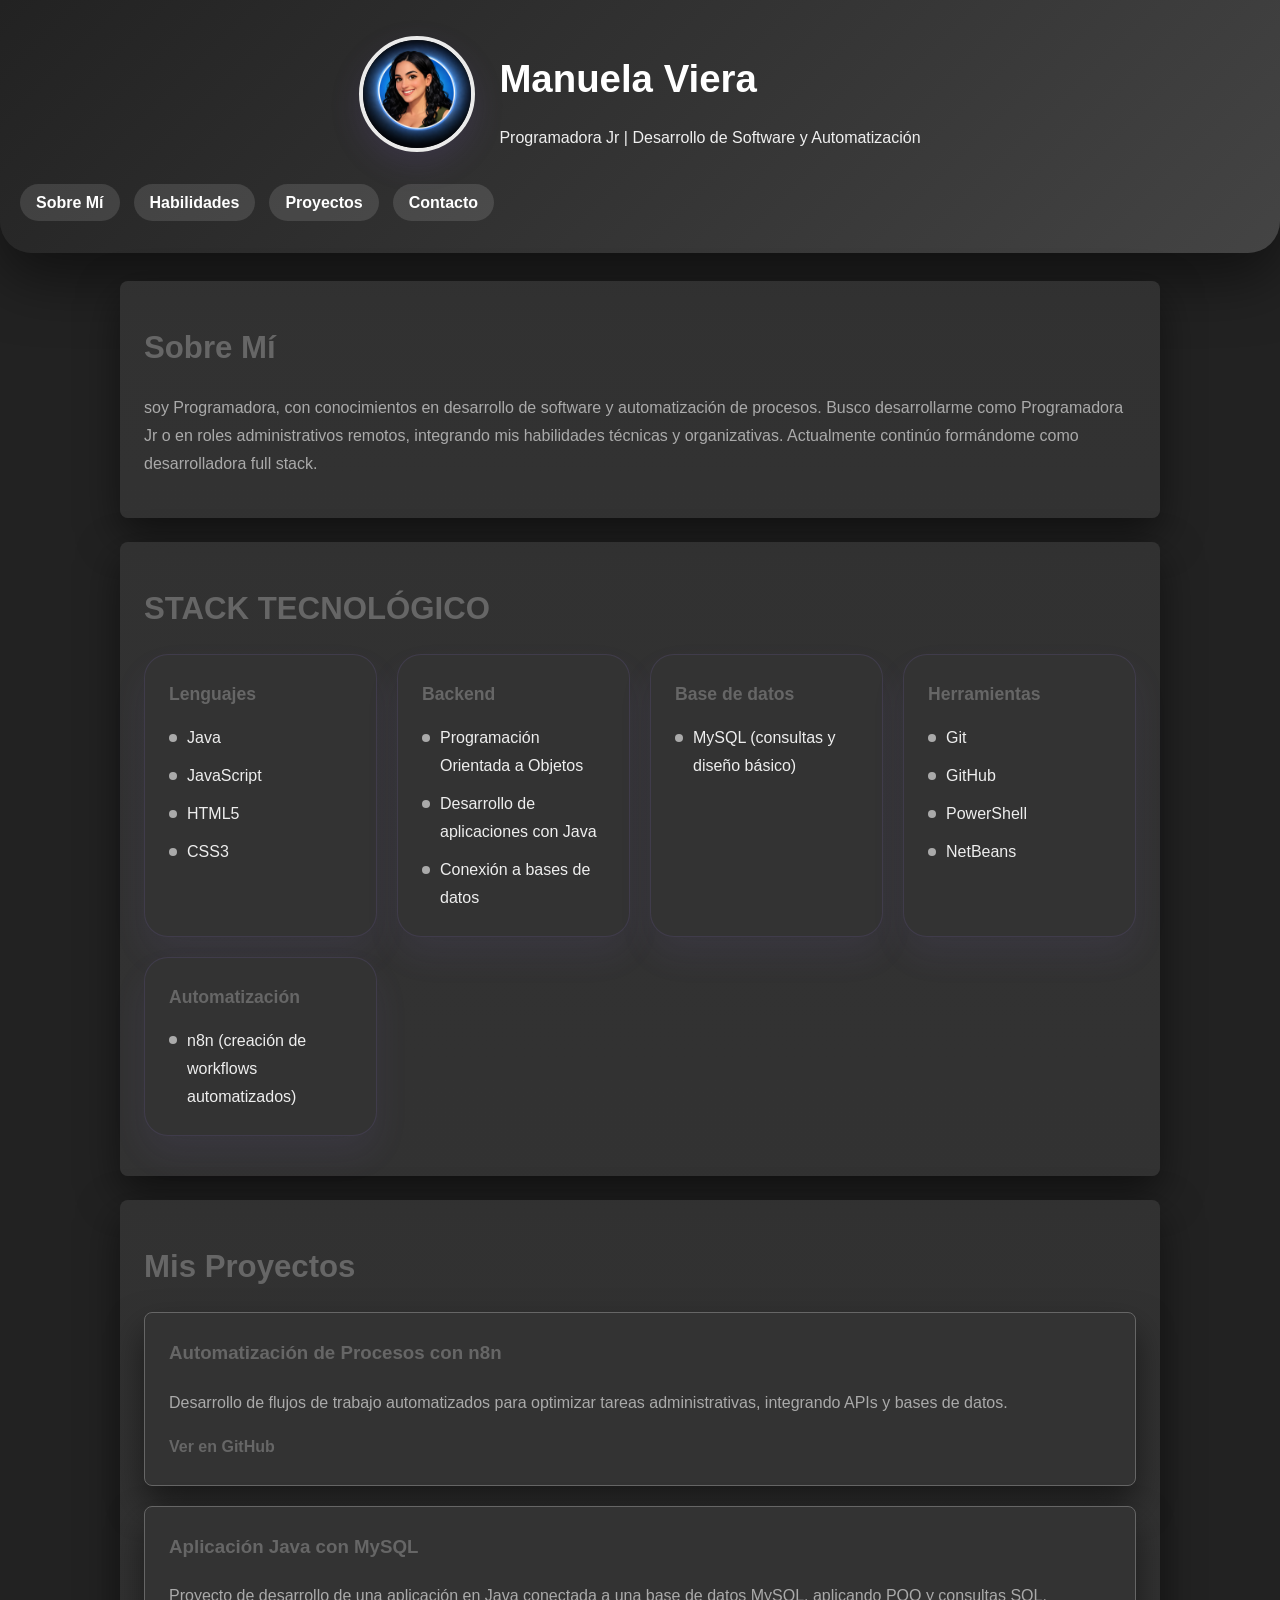
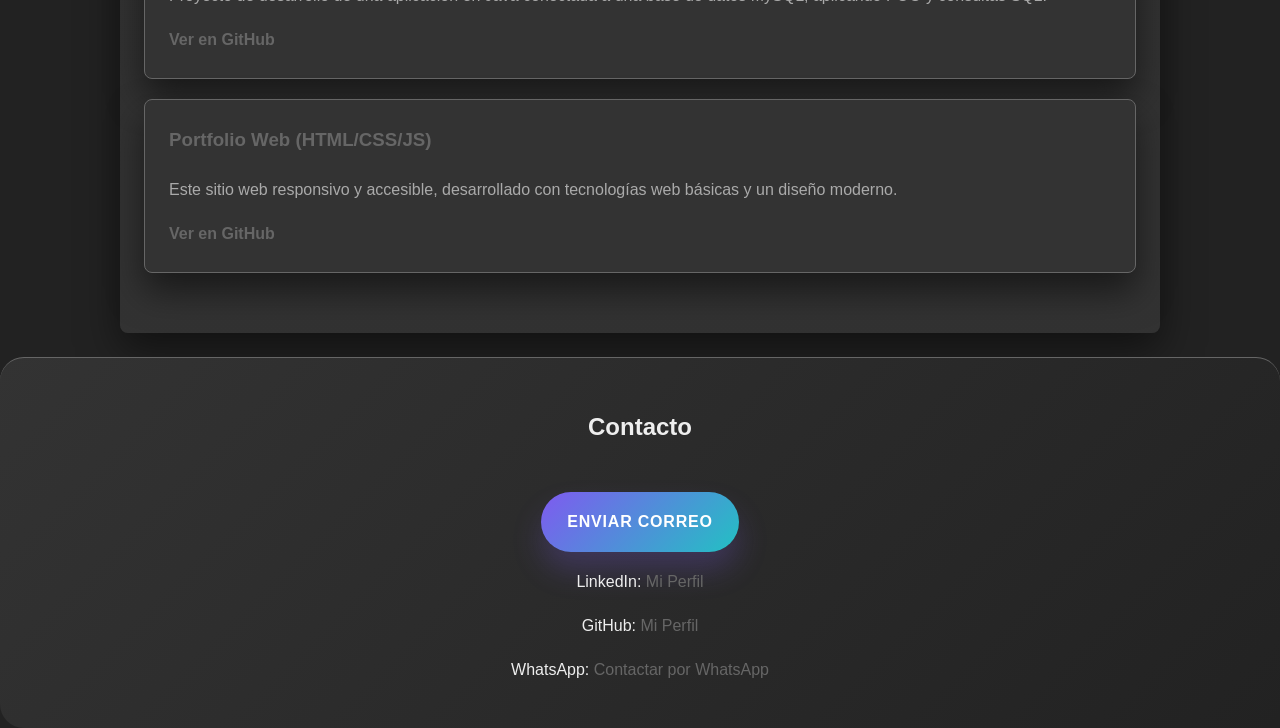
<file: index.html>
<!DOCTYPE html>
<html lang="es">
<head>
    <meta charset="UTF-8">
    <meta name="viewport" content="width=device-width, initial-scale=1.0">
    <title>Manuela Viera - Portfolio</title>
    <link rel="stylesheet" href="css/styles.css">
    <link rel="icon" href="/assets/img/cohetesf.png" type="img/png">
</head>
<body>
    <a href="#main-content" class="skip-link">Saltar al contenido principal</a>

    <header>
        <div class="header-top">
            <div class="header-avatar">
                <img src="assets/img/Avatar.png" alt="Avatar de Manuela Viera">
            </div>
            <div class="header-title">
                <h1>Manuela Viera</h1>
                <p class="tagline">Programadora Jr | Desarrollo de Software y Automatización</p>
            </div>
        </div>
        <nav>
            <ul>
                <li><a href="#sobre-mi">Sobre Mí</a></li>
                <li><a href="#habilidades">Habilidades</a></li>
                <li><a href="#proyectos">Proyectos</a></li>
                <li><a href="#contacto">Contacto</a></li>
            </ul>
        </nav>
    </header>

    <main id="main-content">

    <section id="sobre-mi">
        <h2>Sobre Mí</h2>
        <p>soy Programadora, con conocimientos en desarrollo de software y automatización de procesos. Busco desarrollarme como Programadora Jr o en roles administrativos remotos, integrando mis habilidades técnicas y organizativas. Actualmente continúo formándome como desarrolladora full stack.</p>
    </section>

    <section id="habilidades">
        <h2>STACK TECNOLÓGICO</h2>
        <div class="skill-groups">
            <div class="skill-group">
                <h3>Lenguajes</h3>
                <ul>
                    <li>Java</li>
                    <li>JavaScript</li>
                    <li>HTML5</li>
                    <li>CSS3</li>
                </ul>
            </div>
            <div class="skill-group">
                <h3>Backend</h3>
                <ul>
                    <li>Programación Orientada a Objetos</li>
                    <li>Desarrollo de aplicaciones con Java</li>
                    <li>Conexión a bases de datos</li>
                </ul>
            </div>
            <div class="skill-group">
                <h3>Base de datos</h3>
                <ul>
                    <li>MySQL (consultas y diseño básico)</li>
                </ul>
            </div>
            <div class="skill-group">
                <h3>Herramientas</h3>
                <ul>
                    <li>Git</li>
                    <li>GitHub</li>
                    <li>PowerShell</li>
                    <li>NetBeans</li>
                </ul>
            </div>
            <div class="skill-group">
                <h3>Automatización</h3>
                <ul>
                    <li>n8n (creación de workflows automatizados)</li>
                </ul>
            </div>
        </div>
    </section>

    <section id="proyectos">
        <h2>Mis Proyectos</h2>
        <div class="proyecto-card">
            <h3>Automatización de Procesos con n8n</h3>
            <p>Desarrollo de flujos de trabajo automatizados para optimizar tareas administrativas, integrando APIs y bases de datos.</p>
            <a href="https://github.com/mviera22" target="_blank" rel="noopener">Ver en GitHub</a>
        </div>
        <div class="proyecto-card">
            <h3>Aplicación Java con MySQL</h3>
            <p>Proyecto de desarrollo de una aplicación en Java conectada a una base de datos MySQL, aplicando POO y consultas SQL.</p>
            <a href="https://github.com/mviera22" target="_blank" rel="noopener">Ver en GitHub</a>
        </div>
        <div class="proyecto-card">
            <h3>Portfolio Web (HTML/CSS/JS)</h3>
            <p>Este sitio web responsivo y accesible, desarrollado con tecnologías web básicas y un diseño moderno.</p>
            <a href="https://github.com/mviera22/Mi-Portfolio" target="_blank" rel="noopener">Ver en GitHub</a>
        </div>
    </section>
    </main>

    <footer id="contacto">
        <h2>Contacto</h2>
        <p><a href="#" id="email-link" class="contact-button">Enviar correo</a></p>
        <p>LinkedIn: <a href="https://www.linkedin.com/in/manuela-viera-a124a8381/?skipRedirect=true" target="_blank" rel="noopener">Mi Perfil</a></p>
        <p>GitHub: <a href="https://github.com/mviera22" target="_blank" rel="noopener">Mi Perfil</a></p>
        <p>WhatsApp: <a href="https://wa.me/5492323356423" target="_blank" rel="noopener">Contactar por WhatsApp</a></p>
    </footer>

    <!-- Modal de contacto -->
    <div id="email-modal" class="modal" style="display: none;">
        <div class="modal-content">
            <span class="close">&times;</span>
            <h2>Enviar Email</h2>
            <form id="contact-form" class="contact-form" action="#" method="POST">
                <div class="form_input"> 
                    <label>Nombre y Apellido:
                        <input type="text" name="name" placeholder="Nombre Apellido" required>
                    </label>
                </div>

                <div class="form_input">
                    <label>Email:
                        <input type="email" name="email" placeholder="TuCorreo@dominio.com" required>
                    </label>
                </div>

                <div class="form_input">
                    <label for="message">Mensaje:
                        <textarea name="message" placeholder="Dejá tu mensaje..." id="message" required></textarea>
                    </label>
                </div>
                <button id="submit-btn" type="submit" class="submit-btn">Enviar mensaje</button>
                <p class="modal-note">Si no se abre tu cliente de correo, copia y pega tu mensaje o escribe a <a href="mailto:mvieraunlu@gmail.com">mvieraunlu@gmail.com</a>.</p>
            </form>
        </div>
    </div>
    <script src="./js/script.js"></script>
</body>
</html>
</file>
<file: css/styles.css>
:root {
    --color-fondo: #222;
    --color-texto: #eee;
    --color-primario: #666;
    --color-secundario: #333;
    --color-acento: #aaa;
    --color-sombra: rgba(0, 0, 0, 0.5);
    --color-card: #333;
    --color-muted: #aaa;
    --radius: 8px;
}

body {
    font-family: sans-serif;
    background: var(--color-fondo);
    color: var(--color-texto);
    margin: 0;
    padding: 0;
    line-height: 1.75;
}

* {
    box-sizing: border-box;
}

.skip-link {
    position: absolute;
    top: -48px;
    left: 16px;
    background: var(--color-primario);
    color: white;
    padding: 10px 14px;
    border-radius: 999px;
    text-decoration: none;
    z-index: 100;
    transition: top 0.2s ease;
}

.skip-link:focus {
    top: 16px;
}

header {
    background: linear-gradient(135deg, #222 0%, #444 100%);
    color: white;
    padding: 36px 20px;
    box-shadow: 0 24px 60px rgba(0, 0, 0, 0.5);
    border-bottom-left-radius: 32px;
    border-bottom-right-radius: 32px;
}

.header-top {
    display: flex;
    align-items: center;
    justify-content: center;
    gap: 24px;
    flex-wrap: wrap;
    max-width: 900px;
    margin: 0 auto;
}

.header-avatar {
    flex-shrink: 0;
}

.header-avatar img {
    width: 116px;
    height: 116px;
    border-radius: 50%;
    object-fit: cover;
    border: 4px solid rgba(255, 255, 255, 0.9);
    box-shadow: 0 12px 30px rgba(111, 82, 170, 0.18);
}

.header-title {
    text-align: left;
    min-width: 240px;
}

header h1 {
    margin: 0;
    font-size: clamp(2.2rem, 3vw, 3.4rem);
}

.tagline {
    margin: 12px 0 0;
    font-size: 1rem;
    color: rgba(255, 255, 255, 0.92);
}

nav {
    margin-top: 28px;
}

nav ul {
    list-style: none;
    padding: 0;
    margin: 0;
    display: inline-flex;
    flex-wrap: wrap;
    gap: 14px;
    justify-content: center;
}

nav ul li {
    margin: 0;
}

nav ul li a {
    color: white;
    text-decoration: none;
    font-weight: 600;
    padding: 10px 16px;
    border-radius: 999px;
    background: rgba(255, 255, 255, 0.12);
    transition: background 0.25s ease, transform 0.25s ease;
}

nav ul li a:hover,
nav ul li a:focus-visible {
    background: rgba(255, 255, 255, 0.25);
    transform: translateY(-1px);
}

main {
    max-width: 1080px;
    margin: 0 auto;
    padding: 28px 20px 0;
}

section {
    padding: 40px 24px;
    margin-bottom: 24px;
    background: linear-gradient(180deg, rgba(51,51,51,0.9) 0%, rgba(51,51,51,0.95) 100%);
    border-radius: var(--radius);
    box-shadow: 0 16px 40px var(--color-sombra);
}

section h2 {
    margin-top: 0;
    margin-bottom: 18px;
    font-size: 1.95rem;
    color: var(--color-primario);
}

section p {
    color: var(--color-muted);
    margin: 0;
}

.skill-groups {
    display: grid;
    grid-template-columns: repeat(auto-fit, minmax(220px, 1fr));
    gap: 20px;
}

.skill-group {
    background: var(--color-card);
    border: 1px solid rgba(139, 117, 214, 0.15);
    border-radius: 24px;
    padding: 24px;
    box-shadow: 0 18px 35px rgba(139, 117, 214, 0.08);
}

.skill-group h3 {
    margin: 0 0 14px;
    font-size: 1.1rem;
    color: var(--color-primario);
}

.skill-group ul {
    list-style: none;
    padding: 0;
    margin: 0;
    display: grid;
    gap: 10px;
}

.skill-group li {
    position: relative;
    padding-left: 18px;
    color: var(--color-texto);
}

.skill-group li::before {
    content: '';
    position: absolute;
    left: 0;
    top: 0.6rem;
    width: 8px;
    height: 8px;
    background: var(--color-acento);
    border-radius: 50%;
}

.proyecto-card {
    background: var(--color-card);
    border: 1px solid #666;
    padding: 24px;
    margin-bottom: 20px;
    border-radius: var(--radius);
    box-shadow: 0 18px 35px rgba(0, 0, 0, 0.5);
    transition: transform 0.3s ease, box-shadow 0.3s ease;
}

.proyecto-card:hover {
    transform: translateY(-4px);
    box-shadow: 0 24px 45px rgba(139, 117, 214, 0.15);
}

.proyecto-card h3 {
    margin-top: 0;
    color: var(--color-primario);
}

.proyecto-card a {
    display: inline-flex;
    align-items: center;
    margin-top: 16px;
    color: var(--color-primario);
    text-decoration: none;
    font-weight: 600;
}

.proyecto-card a:hover {
    color: #6f3e9f;
}

.contact-form {
    max-width: 640px;
    margin: 0 auto;
}

.contact-form label {
    display: block;
    margin-top: 18px;
    margin-bottom: 8px;
    font-weight: 700;
    color: var(--color-texto);
}

.contact-form input,
.contact-form textarea {
    width: 100%;
    padding: 12px 14px;
    margin: 0;
    border: 1px solid #6f3e9f;
    border-radius: 14px;
    background: rgba(139, 117, 214, 0.15);
    color: var(--color-texto);
    font: inherit;
}

.contact-form textarea {
    min-height: 120px;
    resize: vertical;
}

.modal-content button,
.submit-btn,
#email-link.contact-button {
    display: inline-flex;
    align-items: center;
    justify-content: center;
    padding: 16px 26px;
    margin-top: 24px;
    border: none;
    border-radius: 999px;
    cursor: pointer;
    font-size: 1rem;
    font-weight: 700;
    text-transform: uppercase;
    letter-spacing: 0.8px;
    color: #fff;
    background: linear-gradient(135deg, #7f5af0 0%, #22c1c3 100%);
    box-shadow: 0 18px 30px rgba(127, 90, 240, 0.24);
    transition: transform 0.25s ease, box-shadow 0.25s ease, filter 0.25s ease, background 0.25s ease;
    text-decoration: none;
}

.modal-content button:hover,
.submit-btn:hover,
#email-link.contact-button:hover {
    transform: translateY(-2px);
    box-shadow: 0 24px 40px rgba(127, 90, 240, 0.28);
    background: linear-gradient(135deg, #8d6eff 0%, #3bc6c6 100%);
}

.modal-note {
    margin-top: 18px;
    font-size: 0.92rem;
    color: #ccc;
    text-align: center;
}

.modal-note a {
    color: #7f5af0;
    text-decoration: none;
}

.modal-note a:hover {
    text-decoration: underline;
}

.modal-content button:active,
.submit-btn:active,
#email-link.contact-button:active {
    transform: translateY(0);
    box-shadow: 0 10px 18px rgba(127, 90, 240, 0.18);
}

/* Estilos para el formulario personalizado */
.form_input {
    padding: 0 10px;
    margin-bottom: 12px;
}

.modal-content h2 {
    text-align: center;
    margin: 0;
    margin-bottom: 10px;
    font-weight: 100;
    font-size: 22px;
    padding: 10px;
    color: #eee;
}

input, textarea, select {
    width: 100%;
    box-sizing: border-box;
    padding: 6px 8px;
    border: 1px solid #666;
    box-shadow: 0px 0px 15px #0009;
    background-color: #222;
    border-radius: 4px;
    color: #eee;
    font-family: sans-serif;
}

label {
    font-size: 0.88em;
    color: #aaa;
    line-height: 2;
}

option {
    background-color: #222;
}

textarea {
    min-width: 100%;
    resize: none;
    min-height: 100px;
    font-family: sans-serif;
}

.checkbox {
    width: auto;
    height: 10px;
    margin-left: 10px;
}

.modal-content form {
    background-color: #222;
    padding: 20px 0;
    max-width: 500px;
    margin: auto;
    box-shadow: 0 0 55px #0009;
    border-radius: 8px;
    font-size: 16px;
    color: #eee;
}

footer {
    background: linear-gradient(135deg, #333 0%, #222 100%);
    color: var(--color-texto);
    text-align: center;
    padding: 28px 20px;
    margin-top: 20px;
    border-top: 1px solid #666;
    border-radius: 24px;
}

footer a {
    color: var(--color-primario);
    text-decoration: none;
}

footer a:hover {
    text-decoration: underline;
}

@media (max-width: 768px) {
    nav ul {
        gap: 10px;
    }

    section {
        padding: 28px 18px;
    }

    .skill-groups {
        grid-template-columns: 1fr;
    }
}

/* Modal styles */
.modal {
    display: none;
    position: fixed;
    z-index: 1000;
    left: 0;
    top: 0;
    width: 100%;
    min-height: 100%;
    background-color: rgba(0, 0, 0, 0.5);
    animation: fadeIn 0.3s ease;
    display: flex;
    align-items: flex-start;
    justify-content: center;
    padding: 14px 16px 16px;
    overflow-y: visible;
}

.modal-content {
    background-color: var(--color-card);
    margin: 0 auto;
    padding: 18px;
    border-radius: var(--radius);
    width: min(100%, 420px);
    max-width: 420px;
    max-height: none;
    overflow: visible;
    box-shadow: 0 24px 60px var(--color-sombra);
    animation: slideIn 0.3s ease;
}

.close {
    color: var(--color-muted);
    float: right;
    font-size: 28px;
    font-weight: bold;
    cursor: pointer;
}

.close:hover,
.close:focus {
    color: var(--color-primario);
}

@keyframes fadeIn {
    from { opacity: 0; }
    to { opacity: 1; }
}

@keyframes slideIn {
    from { transform: translateY(-50px); opacity: 0; }
    to { transform: translateY(0); opacity: 1; }
}
</file>
